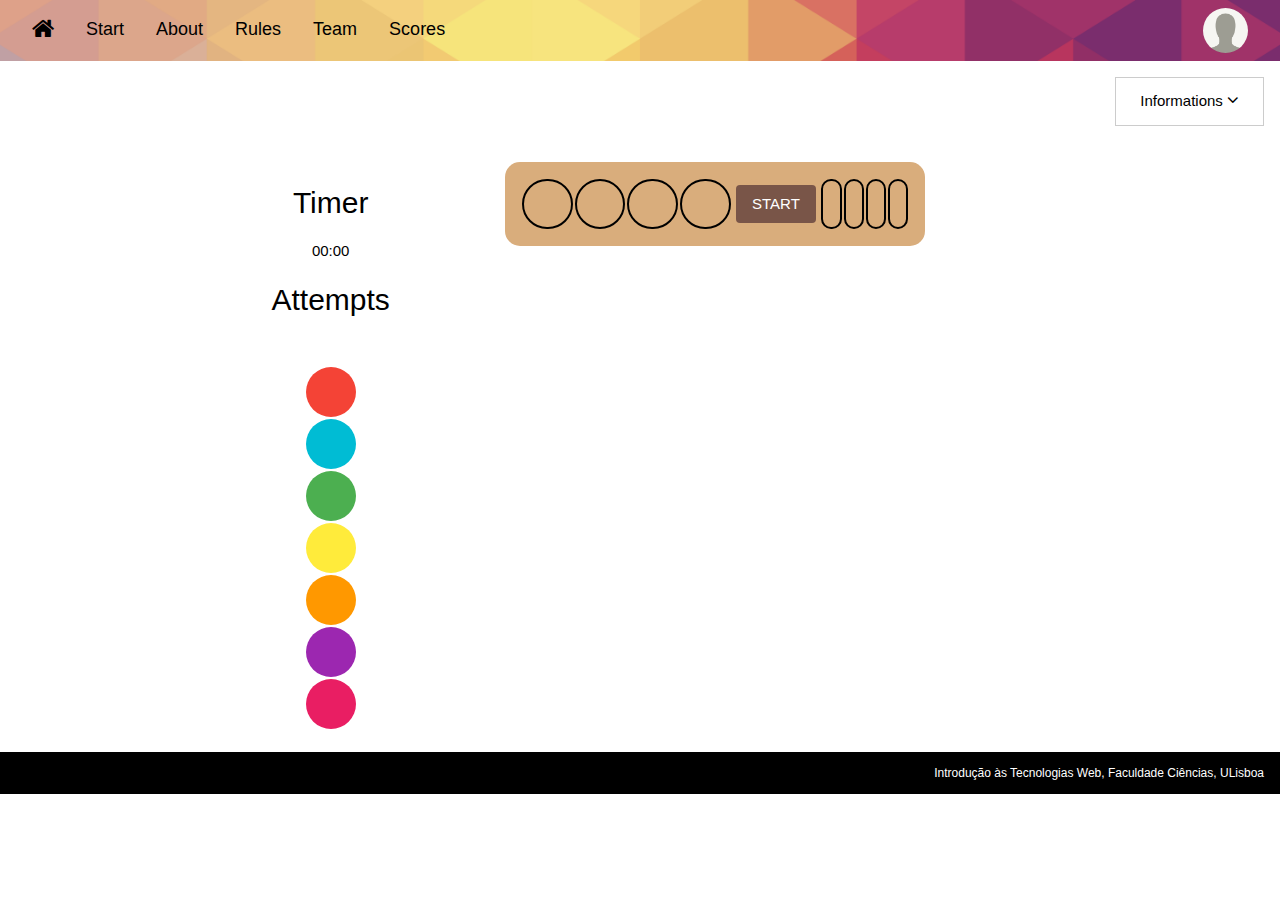
<file: game_play.html>
<!DOCTYPE html>
<html>

<head>
  <meta charset="utf-8">
  <meta name="viewport" content="width=device-width, initial-scale=1">
  <title>Mastermind</title>
  <link rel="stylesheet" type="text/css" href="css/w3.css">
  <link rel="stylesheet" type="text/css" href="css/style.css">
  <link rel="stylesheet" href="https://cdnjs.cloudflare.com/ajax/libs/font-awesome/4.7.0/css/font-awesome.min.css">
  <script src="https://ajax.googleapis.com/ajax/libs/jquery/3.2.1/jquery.min.js"></script>
  <link rel="icon" type="image/ico" href="css/images/icon.png">
  <script type="text/javascript" src="js/timerFunction.js"></script>
  <script type="text/javascript" src="js/dropdown.js"></script>
  <script type="text/javascript" src="js/account_handler.js"></script>
  <script type="text/javascript" src="js/game_logic.js"></script>

  <script type="text/javascript">
    if (!localStorage.getItem("current_user") || localStorage.getItem("current_user") == undefined) {
      var temp = prompt("You need to provide a username to play.");
      localStorage.setItem("current_user", "temp_" + temp);
    }

    $(function() {
      check_login();
      document.getElementById("avatar").src = localStorage.getItem("current_avatar");
    });

    window.addEventListener("beforeunload", function(event) {
      event.returnValue = "\o/";
    });
  </script>
</head>

<body>
  <header>
    <div class="w3-bar menu_image w3-container">
      <a href="index.html" class="w3-button w3-hover-red w3-left w3-padding-16"><i class="fa fa-home w3-xlarge"></i></a>
      <a>
        <div class="w3-dropdown-click">
          <button onclick="dropdownFunction()" class="w3-button w3-hover-red w3-padding-16 w3-hide-large"><i class="fa fa-bars w3-xlarge"></i></button>
          <div id="drops" class="w3-dropdown-content w3-bar-block w3-white w3-border">
            <a href="start.html" class="w3-button w3-hover-red w3-block">Start</a>
            <a href="about.html" class="w3-button w3-hover-red w3-block">About</a>
            <a href="rules.html" class="w3-button w3-hover-red w3-block">Rules</a>
            <a href="team.html" class="w3-button w3-hover-red w3-block">Team</a>
            <a href="scores.html" class="w3-button w3-hover-red w3-block">Scores</a>
          </div>
        </div>
      </a>
      <a href="start.html" class="w3-button w3-hover-red w3-left w3-hide-small w3-hide-medium w3-padding-16">Start</a>
      <a href="about.html" class="w3-button w3-hover-red w3-left w3-hide-small w3-hide-medium w3-padding-16">About</a>
      <a href="rules.html" class="w3-button w3-hover-red w3-left w3-hide-small w3-hide-medium w3-padding-16">Rules</a>
      <a href="team.html" class="w3-button w3-hover-red w3-left w3-hide-small w3-hide-medium w3-padding-16">Team</a>
      <a href="scores.html" class="w3-button w3-hover-red w3-left w3-hide-small w3-hide-medium w3-padding-16">Scores</a>
      <a href="login.html" id="unlogged" class="w3-text-white w3-hover-text-red w3-right w3-padding"><i class="fa fa-user-circle w3-xxlarge"></i></a>

      <div id="logged" class="w3-right w3-text-white">
        <div class="w3-dropdown-click w3-right w3-text-white">
          <button class="w3-button" onclick="dropdown()"><div class='img_rounded'><img id='avatar' src=""</div></button>
          <div id="drop_content" class="w3-dropdown-content w3-bar-block w3-card-4">
            <span class="w3-margin-top w3-bar-item w3-text-red">
              <script>document.write("Hello " + localStorage.current_user)</script>
            </span>
            <a href="index.html" class="w3-bar-item w3-button" onclick="logout()">Log Out</a>
          </div>
        </div>
      </div>
      </script>
    </div>
  </header>

  <button class="w3-button w3-right w3-padding-large w3-border w3-margin" onclick="informationOpen()">Informations <i class="fa fa-angle-down"></i></button>

  <div id="informations" class="w3-sidebar w3-bar-block w3-card-2 w3-animate-right">
    <button class="w3-bar-item w3-button" onclick="informationClose()"><i class="fa fa-close"></i></button>
    <div class="w3-container">
      <h2 class="w3-bar-item w3-center">Hello!</h2>
      <p>Welcome to the game play of Mastermind. You probably have some doubts about how this works, but i'm here to help you with that, just follow the steps.</p>
    </div>

    <div class="w3-amber w3-bar-item">
      <h3>First</h3>
      <p>Select a color on the left pallete. You'll notice that when a color is selected the opacity of the color is less.</p>
    </div>
    <div class="w3-lime w3-bar-item">
      <h3>Second</h3>
      <p>Pin the selected color in the circles on the left of the button "Start/Enter". You can pin it in every position you like best.</p>
      <p><img alt="information" src="css/images/information_sequence.png"></p>
      <div class="w3-card w3-container">
        <h4>About the image...</h4>
        <p>On the right of the button 'Start/Enter', there's the circles of the sequence you'll make to get the right combination.</p>
        <p>On the left of the button 'Start/Enter', there's the place where you'll see if you're guess combination is the right one or if you're close to the right one.</p>
        <dl>
          <dt>Blacks:</dt>
          <dd>Means that one of the colors in you're guess sequence is in the right place.</dd>
          <dt>Whites:</dt>
          <dd>Means that one of the colors in you're guess sequence is in the correct sequence but in the wrong place.</dd>
        </dl>
        <p><strong>NOTE: </strong>The hints don't show the correct position.</p>
      </div>
    </div>
    <div class="w3-amber w3-bar-item">
      <h3>Third</h3>
      <p>Just click the button 'Start/Enter' and the computer will do the rest.</p>
      <p><strong>NOTE: </strong>you'll notice that the combination you've just entered just duplicated. The previous combination you do will remain in the guess sequence circles, you can just change it by selecting other color and pin them on top of the ones that there were before.</p>
    </div>
    <div class="w3-container">
      <p>For information about the game play, please go to the 'Rules' page.</p>
      <a class="w3-button w3-lime w3-hover-amber w3-padding-large w3-right" href="about.html">Rules</a>
    </div>
  </div>

  <div id="main" class="w3-container w3-center">
    <center>
      <div class="w3-container board">
        <div class="w3-third w3-mobile">
          <div class="timer_score w3-painel w3-padding w3-centered">
            <h2>Timer</h2>
            <p id="timer">00:00</p>
            <h2>Attempts</h2>
            <p id="attempts"></p>
          </div>

          <table class="color_picker w3-centered">
            <tr><td value ="red" class="w3-red"></td></tr>
            <tr><td value="blue" class="w3-cyan"></td></tr>
            <tr><td value="green" class="w3-green"></td></tr>
            <tr><td value="yellow" class="w3-yellow"></td></tr>
            <tr><td value="orange" class="w3-orange"></td></tr>
            <tr><td value="purple" class="w3-purple"></td></tr>
            <tr><td value="pink" class="w3-pink"></td></tr>
          </table>
        </div>

        <div class="w3-rest w3-mobile">
          <table class="game w3-half w3-centered" id="gtable">
            <tr>
              <td class="guess" id="guess">&nbsp;</td>
              <td class="guess" id="guess">&nbsp;</td>
              <td class="guess" id="guess">&nbsp;</td>
              <td class="guess" id="guess">&nbsp;</td>
              <td id="go"><button class="go w3-button w3-round w3-padding w3-brown w3-hover-khaki">START</button></td>
              <td class="answer circle">&nbsp;</td>
              <td class="answer circle">&nbsp;</td>
              <td class="answer circle">&nbsp;</td>
              <td class="answer circle">&nbsp;</td>
            </tr>
          </table>
        </div>
      </div>

    </center>
  </div>

  <footer class="w3-container w3-black">
    <p class="w3-right w3-small">Introdução às Tecnologias Web, Faculdade Ciências, ULisboa</p>
  </footer>
</body>

</html>
</file>
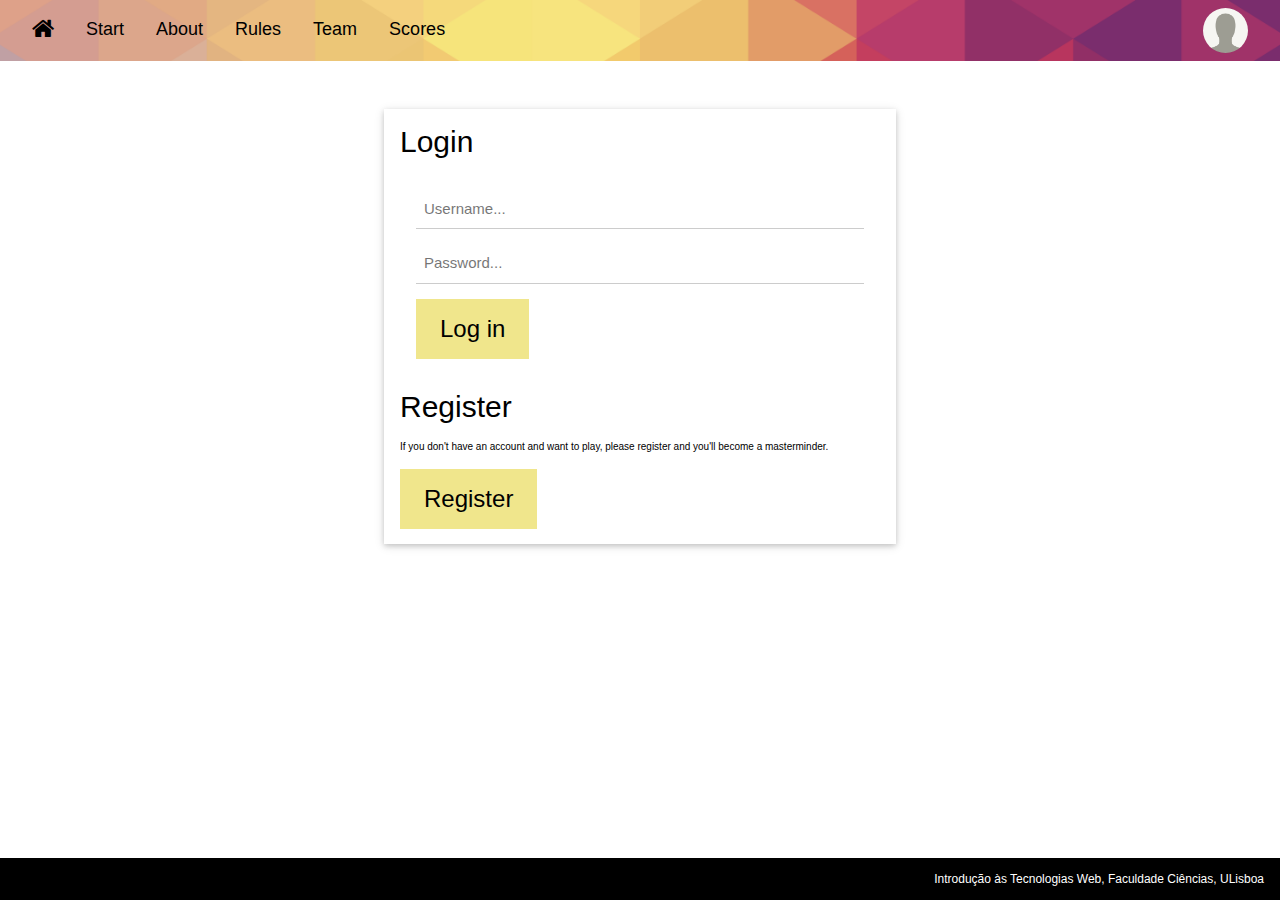
<file: login.html>
<!DOCTYPE html>
<html>

<head>
  <meta charset="utf-8">
  <meta name="viewport" content="width=device-width, initial-scale=1">
  <title>Mastermind</title>
  <link rel="stylesheet" type="text/css" href="css/w3.css">
  <link rel="stylesheet" type="text/css" href="css/style.css">
  <link rel="stylesheet" href="https://cdnjs.cloudflare.com/ajax/libs/font-awesome/4.7.0/css/font-awesome.min.css">
  <script src="https://ajax.googleapis.com/ajax/libs/jquery/3.2.1/jquery.min.js"></script>
  <link rel="icon" type="image/ico" href="css/images/icon.png">
  <script type="text/javascript" src="js/dropdown.js"></script>
  <script type="text/javascript" src="js/account_handler.js"></script>
  <script type="text/javascript">
    $(function() {
      check_login();
      document.getElementById("avatar").src = localStorage.getItem("current_avatar");
    });
  </script>
</head>

<body>
  <header>
    <div class="w3-bar menu_image w3-container">
      <a href="index.html" class="w3-button w3-hover-red w3-left w3-padding-16"><i class="fa fa-home w3-xlarge"></i></a>
      <a>
        <div class="w3-dropdown-click">
          <button onclick="dropdownFunction()" class="w3-button w3-hover-red w3-padding-16 w3-hide-large"><i class="fa fa-bars w3-xlarge"></i></button>
          <div id="drops" class="w3-dropdown-content w3-bar-block w3-white w3-border">
            <a href="start.html" class="w3-button w3-hover-red w3-block">Start</a>
            <a href="about.html" class="w3-button w3-hover-red w3-block">About</a>
            <a href="rules.html" class="w3-button w3-hover-red w3-block">Rules</a>
            <a href="team.html" class="w3-button w3-hover-red w3-block">Team</a>
            <a href="scores.html" class="w3-button w3-hover-red w3-block">Scores</a>
          </div>
        </div>
      </a>
      <a href="start.html" class="w3-button w3-hover-red w3-left w3-hide-small w3-hide-medium w3-padding-16">Start</a>
      <a href="about.html" class="w3-button w3-hover-red w3-left w3-hide-small w3-hide-medium w3-padding-16">About</a>
      <a href="rules.html" class="w3-button w3-hover-red w3-left w3-hide-small w3-hide-medium w3-padding-16">Rules</a>
      <a href="team.html" class="w3-button w3-hover-red w3-left w3-hide-small w3-hide-medium w3-padding-16">Team</a>
      <a href="scores.html" class="w3-button w3-hover-red w3-left w3-hide-small w3-hide-medium w3-padding-16">Scores</a>
      <a href="login.html" id="unlogged" class="w3-text-white w3-hover-text-red w3-right w3-padding"><i class="fa fa-user-circle w3-xxlarge"></i></a>

      <div id="logged" class="w3-right w3-text-white">
        <div class="w3-dropdown-click w3-right w3-text-white">
          <button class="w3-button" onclick="dropdown()"><div class='img_rounded'><img id='avatar' src=""</div></button>
          <div id="drop_content" class="w3-dropdown-content w3-bar-block w3-card-4">
            <span class="w3-margin-top w3-bar-item w3-text-red">
              <script>document.write("Hello " + localStorage.current_user)</script>
            </span>
            <a href="index.html" class="w3-bar-item w3-button" onclick="logout()">Log Out</a>
          </div>
        </div>
      </div>
      </script>
    </div>
  </header>

    <div class="w3-container w3-margin w3-padding-32">
      <div id="sign" class="w3-card w3-container w3-white centered">
          <h2>Login</h2>
          <form id="login" class="w3-container" onsubmit="return validate_login()" action="index.html">
          <p><input class="w3-input" type="text" name="lusername" placeholder="Username..." required></p>
          <p><input class="w3-input" type="password" name="lpassword" placeholder="Password..." required></p>
          <span class="error" id="login_error">Invalid login</span>
          <p><button class="w3-button w3-khaki w3-hover-amber w3-xlarge w3-padding-large"> Log in </button></p>
          </form>

          <h2>Register</h2>
          <p class="w3-tiny">If you don't have an account and want to play, please register and you'll become a masterminder.</p>
          <p><a href="register.html" class="w3-button w3-khaki w3-hover-amber w3-xlarge w3-padding-large"> Register </a></p>


      </div>
    </div>

  <footer class="w3-container w3-black fixed">
        <p class="w3-right w3-small">Introdução às Tecnologias Web, Faculdade Ciências, ULisboa</p>
    </footer>
</body>
</html>
</file>
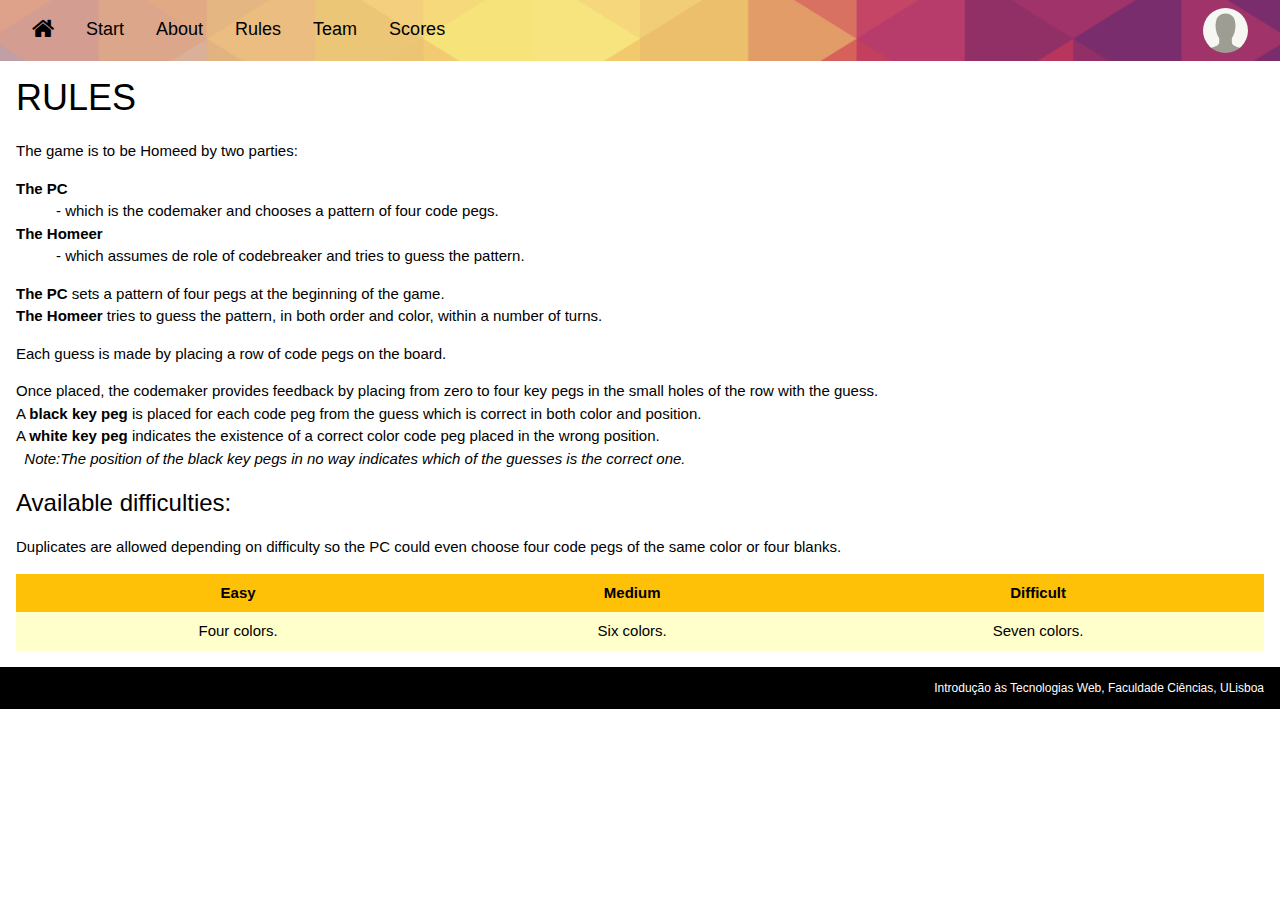
<file: rules.html>
<!DOCTYPE html>
<html>

<head>
  <meta charset="utf-8">
  <meta name="viewport" content="width=device-width, initial-scale=1">
  <title>Mastermind</title>
  <link rel="stylesheet" type="text/css" href="css/w3.css">
  <link rel="stylesheet" type="text/css" href="css/style.css">
  <link rel="stylesheet" href="https://cdnjs.cloudflare.com/ajax/libs/font-awesome/4.7.0/css/font-awesome.min.css">
  <script src="https://ajax.googleapis.com/ajax/libs/jquery/3.2.1/jquery.min.js"></script>
  <link rel="icon" type="image/ico" href="css/images/icon.png">
  <script type="text/javascript" src="js/dropdown.js"></script>
  <script type="text/javascript" src="js/account_handler.js"></script>
  <script type="text/javascript">
    $(function() {
      check_login();
      document.getElementById("avatar").src = localStorage.getItem("current_avatar");
    });
  </script>
</head>

<body>
  <header>
    <div class="w3-bar menu_image w3-container">
      <a href="index.html" class="w3-button w3-hover-red w3-left w3-padding-16"><i class="fa fa-home w3-xlarge"></i></a>
      <a>
        <div class="w3-dropdown-click">
          <button onclick="dropdownFunction()" class="w3-button w3-hover-red w3-padding-16 w3-hide-large"><i class="fa fa-bars w3-xlarge"></i></button>
          <div id="drops" class="w3-dropdown-content w3-bar-block w3-white w3-border">
            <a href="start.html" class="w3-button w3-hover-red w3-block">Start</a>
            <a href="about.html" class="w3-button w3-hover-red w3-block">About</a>
            <a href="rules.html" class="w3-button w3-hover-red w3-block">Rules</a>
            <a href="team.html" class="w3-button w3-hover-red w3-block">Team</a>
            <a href="scores.html" class="w3-button w3-hover-red w3-block">Scores</a>
          </div>
        </div>
      </a>
      <a href="start.html" class="w3-button w3-hover-red w3-left w3-hide-small w3-hide-medium w3-padding-16">Start</a>
      <a href="about.html" class="w3-button w3-hover-red w3-left w3-hide-small w3-hide-medium w3-padding-16">About</a>
      <a href="rules.html" class="w3-button w3-hover-red w3-left w3-hide-small w3-hide-medium w3-padding-16">Rules</a>
      <a href="team.html" class="w3-button w3-hover-red w3-left w3-hide-small w3-hide-medium w3-padding-16">Team</a>
      <a href="scores.html" class="w3-button w3-hover-red w3-left w3-hide-small w3-hide-medium w3-padding-16">Scores</a>
      <a href="login.html" id="unlogged" class="w3-text-white w3-hover-text-red w3-right w3-padding"><i class="fa fa-user-circle w3-xxlarge"></i></a>

      <div id="logged" class="w3-right w3-text-white">
        <div class="w3-dropdown-click w3-right w3-text-white">
          <button class="w3-button" onclick="dropdown()"><div class='img_rounded'><img id='avatar' src=""</div></button>
          <div id="drop_content" class="w3-dropdown-content w3-bar-block w3-card-4">
            <span class="w3-margin-top w3-bar-item w3-text-red">
              <script>document.write("Hello " + localStorage.current_user)</script>
            </span>
            <a href="index.html" class="w3-bar-item w3-button" onclick="logout()">Log Out</a>
          </div>
        </div>
      </div>
      </script>
    </div>
  </header>

  <div class="w3-container">
    <h1>Rules</h1>
    <p>The game is to be Homeed by two parties:</p>
    <dl>
      <dt><strong>The PC</strong></dt>
      <dd>- which is the codemaker and chooses a pattern of four code pegs.</dd>
      <dt><strong>The Homeer</strong></dt>
      <dd>- which assumes de role of codebreaker and tries to guess the pattern.</dd>
    </dl>

    <p><strong>The PC</strong> sets a pattern of four pegs at the beginning of the game. <br> <strong>The Homeer</strong> tries to guess the pattern, in both order and color, within a number of turns.</p>

    <p>Each guess is made by placing a row of code pegs on the board.</p>

    <p>Once placed, the codemaker provides feedback by placing from zero to four key pegs in the small holes of the row with the guess. <br>
    A <strong>black key peg</strong> is placed for each code peg from the guess which is correct in both color and position. <br>
    A <strong>white key peg</strong> indicates the existence of a correct color code peg placed in the wrong position. <br>
    <em> &nbsp Note:The position of the black key pegs in no way indicates which of the guesses is the correct one.</em></p>

    <h3>Available difficulties:</h3>
      <p>Duplicates are allowed depending on difficulty so the PC could even choose four code pegs of the same color or four blanks.</p>

      <table class="w3-table w3-centered">
          <thead class="w3-amber">
              <tr>
                  <th>Easy</th>
                  <th>Medium</th>
                  <th>Difficult</th>
              </tr>
          </thead>
          <tbody>
              <tr class="w3-pale-yellow">
                  <td>Four colors.</td>
                  <td>Six colors.</td>
                  <td>Seven colors.</td>
              </tr>
          </tbody>
      </table>

  </div>

  <footer class="w3-container w3-black w3-margin-top">
        <p class="w3-right w3-small">Introdução às Tecnologias Web, Faculdade Ciências, ULisboa</p>
    </footer>
</body>
</html>
</file>
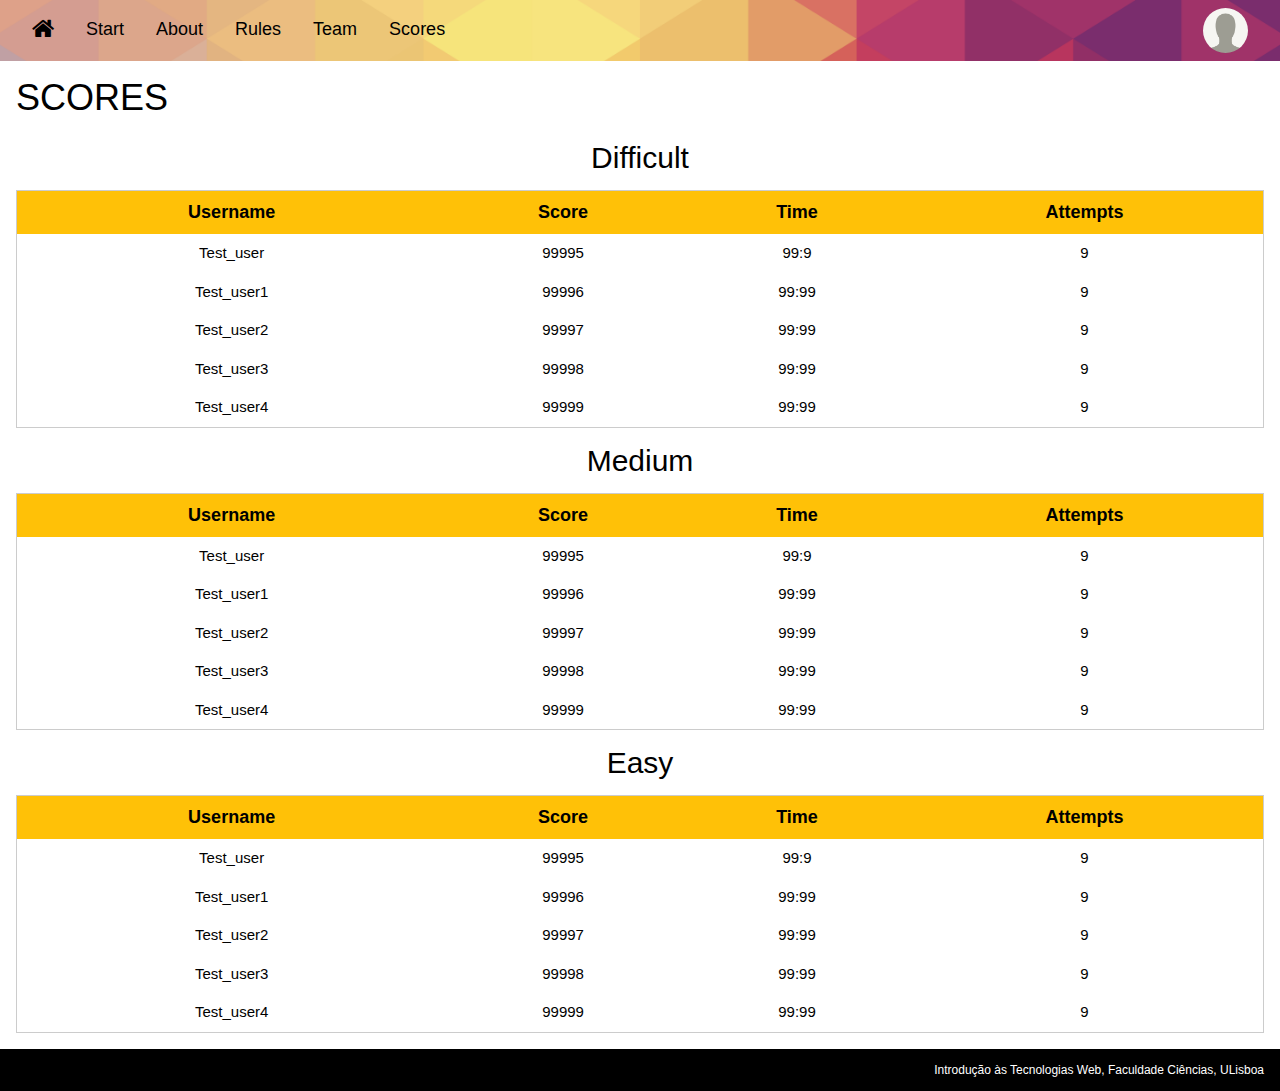
<file: scores.html>
<!DOCTYPE html>
<html>

<head>
  <meta charset="utf-8">
  <meta name="viewport" content="width=device-width, initial-scale=1">
  <title>Mastermind</title>
  <link rel="stylesheet" type="text/css" href="css/w3.css">
  <link rel="stylesheet" type="text/css" href="css/style.css">
  <link rel="stylesheet" href="https://cdnjs.cloudflare.com/ajax/libs/font-awesome/4.7.0/css/font-awesome.min.css">
  <script src="https://ajax.googleapis.com/ajax/libs/jquery/3.2.1/jquery.min.js"></script>
  <link rel="icon" type="image/ico" href="css/images/icon.png">
  <script type="text/javascript" src="js/dropdown.js"></script>
  <script type="text/javascript" src="js/account_handler.js"></script>
  <script type="text/javascript" src="js/scores.js"></script>
  <script type="text/javascript">
    $(function() {
      check_login();
      document.getElementById("avatar").src = localStorage.getItem("current_avatar");
    });
  </script>
</head>

<body>
  <header>
    <div class="w3-bar menu_image w3-container">
      <a href="index.html" class="w3-button w3-hover-red w3-left w3-padding-16"><i class="fa fa-home w3-xlarge"></i></a>
      <a>
        <div class="w3-dropdown-click">
          <button onclick="dropdownFunction()" class="w3-button w3-hover-red w3-padding-16 w3-hide-large"><i class="fa fa-bars w3-xlarge"></i></button>
          <div id="drops" class="w3-dropdown-content w3-bar-block w3-white w3-border">
            <a href="start.html" class="w3-button w3-hover-red w3-block">Start</a>
            <a href="about.html" class="w3-button w3-hover-red w3-block">About</a>
            <a href="rules.html" class="w3-button w3-hover-red w3-block">Rules</a>
            <a href="team.html" class="w3-button w3-hover-red w3-block">Team</a>
            <a href="scores.html" class="w3-button w3-hover-red w3-block">Scores</a>
          </div>
        </div>
      </a>
      <a href="start.html" class="w3-button w3-hover-red w3-left w3-hide-small w3-hide-medium w3-padding-16">Start</a>
      <a href="about.html" class="w3-button w3-hover-red w3-left w3-hide-small w3-hide-medium w3-padding-16">About</a>
      <a href="rules.html" class="w3-button w3-hover-red w3-left w3-hide-small w3-hide-medium w3-padding-16">Rules</a>
      <a href="team.html" class="w3-button w3-hover-red w3-left w3-hide-small w3-hide-medium w3-padding-16">Team</a>
      <a href="scores.html" class="w3-button w3-hover-red w3-left w3-hide-small w3-hide-medium w3-padding-16">Scores</a>
      <a href="login.html" id="unlogged" class="w3-text-white w3-hover-text-red w3-right w3-padding"><i class="fa fa-user-circle w3-xxlarge"></i></a>

      <div id="logged" class="w3-right w3-text-white">
        <div class="w3-dropdown-click w3-right w3-text-white">
          <button class="w3-button" onclick="dropdown()"><div class='img_rounded'><img id='avatar' src=""</div></button>
          <div id="drop_content" class="w3-dropdown-content w3-bar-block w3-card-4">
            <span class="w3-margin-top w3-bar-item w3-text-red">
              <script>document.write("Hello " + localStorage.current_user)</script>
            </span>
            <a href="index.html" class="w3-bar-item w3-button" onclick="logout()">Log Out</a>
          </div>
        </div>
      </div>
      </script>
    </div>
  </header>

    <div class="w3-container">
        <h1>Scores</h1>

        <h2 class="w3-center">Difficult</h2>
        <table id="difficult" class="w3-table w3-border w3-centered">
            <thead class="w3-large w3-amber">
                  <tr>
                      <th>Username</th>
                      <th>Score</th>
                      <th>Time</th>
                      <th>Attempts</th>
                  </tr>
              </thead>
              <tbody>
                  <tr>
                      <td></td>
                      <td></td>
                      <td></td>
                      <td></td>
                  </tr>
                  <tr>
                    <td></td>
                    <td></td>
                    <td></td>
                    <td></td>
                  </tr>
                  <tr>
                    <td></td>
                    <td></td>
                    <td></td>
                    <td></td>
                  </tr>
                  <tr>
                    <td></td>
                    <td></td>
                    <td></td>
                    <td></td>
                  </tr>
                  <tr>
                    <td></td>
                    <td></td>
                    <td></td>
                    <td></td>
                  </tr>
            </tbody>
        </table>

        <h2 class="w3-center">Medium</h2>
        <table id="medium" class="w3-table w3-border w3-centered">
            <thead class="w3-large w3-amber">
                <tr>
                    <th>Username</th>
                    <th>Score</th>
                    <th>Time</th>
                    <th>Attempts</th>
                </tr>
            </thead>
            <tbody>
                <tr>
                    <td></td>
                    <td></td>
                    <td></td>
                    <td></td>
                </tr>
                <tr>
                  <td></td>
                  <td></td>
                  <td></td>
                  <td></td>
                </tr>
                <tr>
                  <td></td>
                  <td></td>
                  <td></td>
                  <td></td>
                </tr>
                <tr>
                  <td></td>
                  <td></td>
                  <td></td>
                  <td></td>
                </tr>
                <tr>
                  <td></td>
                  <td></td>
                  <td></td>
                  <td></td>
                </tr>
            </tbody>
        </table>

        <h2 class="w3-center">Easy</h2>
        <table id="easy" class="w3-table w3-margin-bottom w3-border w3-centered">
            <thead class="w3-large w3-amber">
              <tr>
                  <th>Username</th>
                  <th>Score</th>
                  <th>Time</th>
                  <th>Attempts</th>
              </tr>
          </thead>
          <tbody>
              <tr>
                  <td></td>
                  <td></td>
                  <td></td>
                  <td></td>
              </tr>
              <tr>
                <td></td>
                <td></td>
                <td></td>
                <td></td>
              </tr>
              <tr>
                <td></td>
                <td></td>
                <td></td>
                <td></td>
              </tr>
              <tr>
                <td></td>
                <td></td>
                <td></td>
                <td></td>
              </tr>
              <tr>
                <td></td>
                <td></td>
                <td></td>
                <td></td>
              </tr>
          </tbody>
      </table>
    </div>

  <footer class="w3-container w3-black">
        <p class="w3-right w3-small">Introdução às Tecnologias Web, Faculdade Ciências, ULisboa</p>
    </footer>
</body>
</html>
</file>
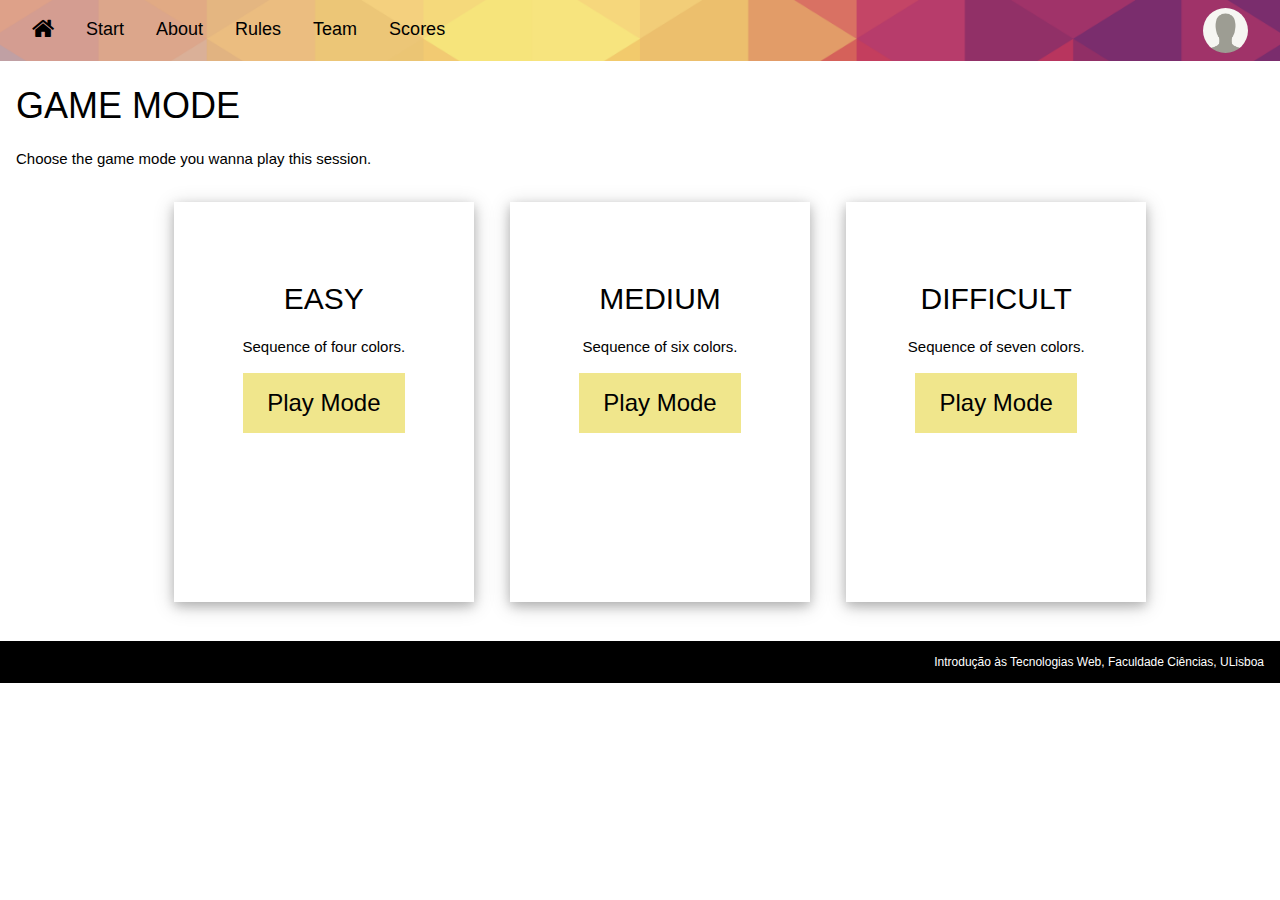
<file: start.html>
<!DOCTYPE html>
<html>

<head>
  <meta charset="utf-8">
  <meta name="viewport" content="width=device-width, initial-scale=1">
  <title>Mastermind</title>
  <link rel="stylesheet" type="text/css" href="css/w3.css">
  <link rel="stylesheet" type="text/css" href="css/style.css">
  <link rel="stylesheet" href="https://cdnjs.cloudflare.com/ajax/libs/font-awesome/4.7.0/css/font-awesome.min.css">
  <script src="https://ajax.googleapis.com/ajax/libs/jquery/3.2.1/jquery.min.js"></script>
  <link rel="icon" type="image/ico" href="css/images/icon.png">
  <script type="text/javascript" src="js/dropdown.js"></script>
  <script type="text/javascript" src="js/account_handler.js"></script>
  <script type="text/javascript">
    $(function() {
      check_login();
      document.getElementById("avatar").src = localStorage.getItem("current_avatar");
    });
  </script>
</head>

<body>
  <header>
    <div class="w3-bar menu_image w3-container">
      <a href="index.html" class="w3-button w3-hover-red w3-left w3-padding-16"><i class="fa fa-home w3-xlarge"></i></a>
      <a>
        <div class="w3-dropdown-click">
          <button onclick="dropdownFunction()" class="w3-button w3-hover-red w3-padding-16 w3-hide-large"><i class="fa fa-bars w3-xlarge"></i></button>
          <div id="drops" class="w3-dropdown-content w3-bar-block w3-white w3-border">
            <a href="start.html" class="w3-button w3-hover-red w3-block">Start</a>
            <a href="about.html" class="w3-button w3-hover-red w3-block">About</a>
            <a href="rules.html" class="w3-button w3-hover-red w3-block">Rules</a>
            <a href="team.html" class="w3-button w3-hover-red w3-block">Team</a>
            <a href="scores.html" class="w3-button w3-hover-red w3-block">Scores</a>
          </div>
        </div>
      </a>
      <a href="start.html" class="w3-button w3-hover-red w3-left w3-hide-small w3-hide-medium w3-padding-16">Start</a>
      <a href="about.html" class="w3-button w3-hover-red w3-left w3-hide-small w3-hide-medium w3-padding-16">About</a>
      <a href="rules.html" class="w3-button w3-hover-red w3-left w3-hide-small w3-hide-medium w3-padding-16">Rules</a>
      <a href="team.html" class="w3-button w3-hover-red w3-left w3-hide-small w3-hide-medium w3-padding-16">Team</a>
      <a href="scores.html" class="w3-button w3-hover-red w3-left w3-hide-small w3-hide-medium w3-padding-16">Scores</a>
      <a href="login.html" id="unlogged" class="w3-text-white w3-hover-text-red w3-right w3-padding"><i class="fa fa-user-circle w3-xxlarge"></i></a>

      <div id="logged" class="w3-right w3-text-white">
        <div class="w3-dropdown-click w3-right w3-text-white">
          <button class="w3-button" onclick="dropdown()"><div class='img_rounded'><img id='avatar' src=""</div></button>
          <div id="drop_content" class="w3-dropdown-content w3-bar-block w3-card-4">
            <span class="w3-margin-top w3-bar-item w3-text-red">
              <script>document.write("Hello " + localStorage.current_user)</script>
            </span>
            <a href="index.html" class="w3-bar-item w3-button" onclick="logout()">Log Out</a>
          </div>
        </div>
      </div>
      </script>
    </div>
  </header>

  <div class="w3-container w3-padding">
      <h1>Game Mode</h1>
      <p>Choose the game mode you wanna play this session.</p>

      <div class="w3-center">
          <ul>
              <li>
                  <div class="w3-container w3-card-4 w3-margin mode w3-padding-64">
                      <h2 class="upper">Easy</h2>
                      <p>Sequence of four colors.</p>
                      <a href="game_play.html?mode=easy" class="w3-button w3-khaki w3-hover-red w3-xlarge w3-padding-large" value="easy">Play Mode</a>
                  </div>
              </li>

              <li>
                  <div class="w3-container w3-card-4 w3-margin mode w3-padding-64">
                      <h2 class="upper">Medium</h2>
                      <p>Sequence of six colors.</p>
                      <a href="game_play.html?mode=medium" class="w3-button w3-khaki w3-hover-red w3-xlarge w3-padding-large" value="medium">Play Mode</a>
                  </div>
              </li>

              <li>
                  <div class="w3-container w3-card-4 w3-margin mode w3-padding-64">
                    <h2 class="upper">Difficult</h2>
                    <p>Sequence of seven colors.</p>
                    <a href="game_play.html?mode=hard" class="w3-button w3-khaki w3-hover-red w3-xlarge w3-padding-large" value="difficult">Play Mode</a>
                  </div>
              </li>
          </ul>
      </div>


  </div>

  <footer class="w3-container w3-black">
        <p class="w3-right w3-small">Introdução às Tecnologias Web, Faculdade Ciências, ULisboa</p>
  </footer>
</body>
</html>
</file>
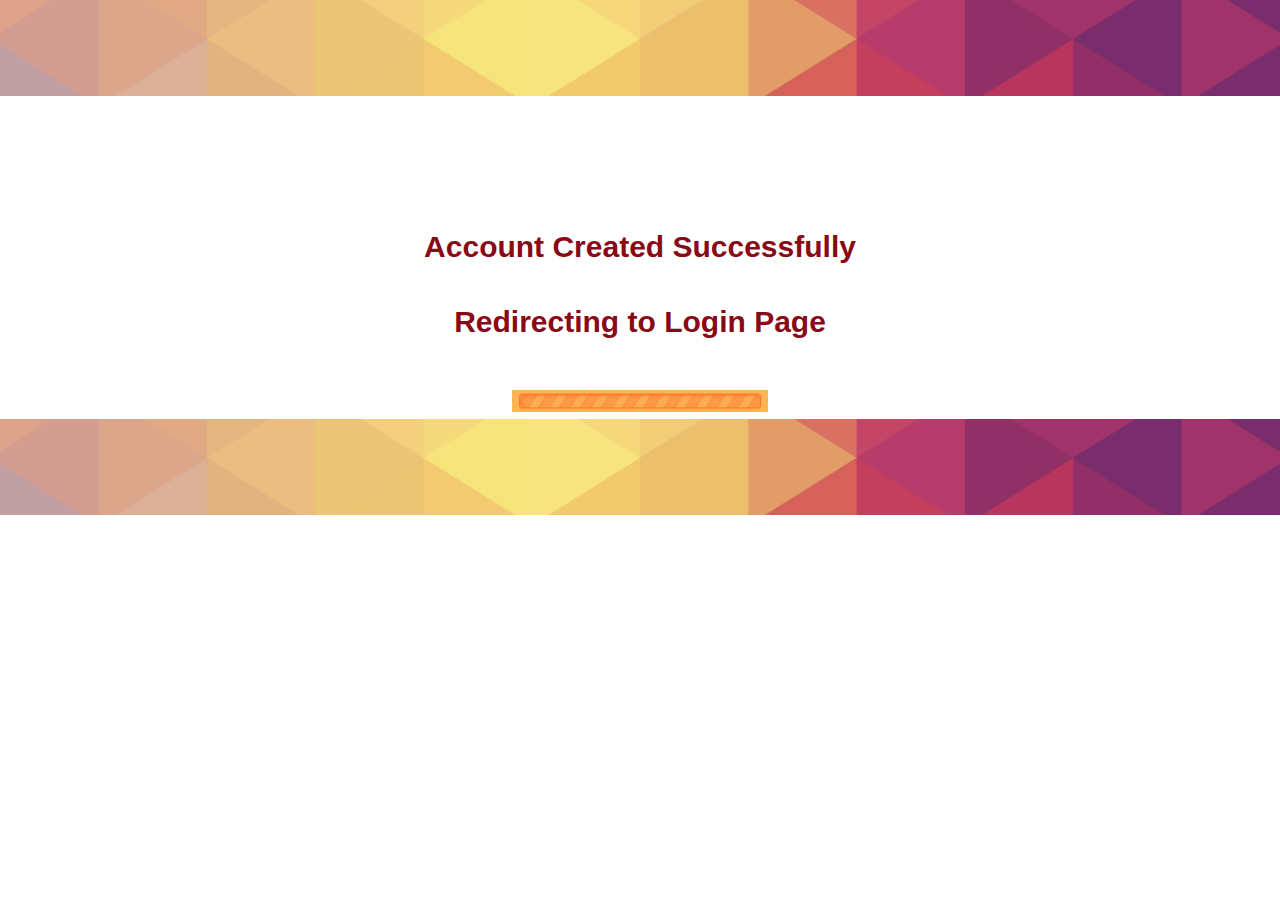
<file: success.html>
<!DOCTYPE html>
<html>
<head>
    <meta charset="utf-8">
    <meta name="viewport" content="width=device-width, initial-scale=1">
    <title>Mastermind</title>
    <link rel="stylesheet" type="text/css" href="css/w3.css">
    <link rel="stylesheet" type="text/css" href="css/style.css">
    <link rel="stylesheet" href="https://cdnjs.cloudflare.com/ajax/libs/font-awesome/4.7.0/css/font-awesome.min.css">
    <link rel="icon" type="image/ico" href="css/images/icon.png">
    <script type="text/javascript" src="js/account_handler.js"></script>
</head>

<body>

<script>
  window.setTimeout(function(){
    window.location.href = "login.html";
  }, 3000);
</script>

<div class="w3-bar menu_image w3-container w3-padding-48"></div>

<div class="success">
  <p>Account Created Successfully</p>
  <p>Redirecting to Login Page</p>
  <img src="css/images/loading.gif" alt="Wait a Moment">
</div>

<footer class="w3-bar menu_image w3-container w3-padding-48"></footer>

</body>
</html>
</file>
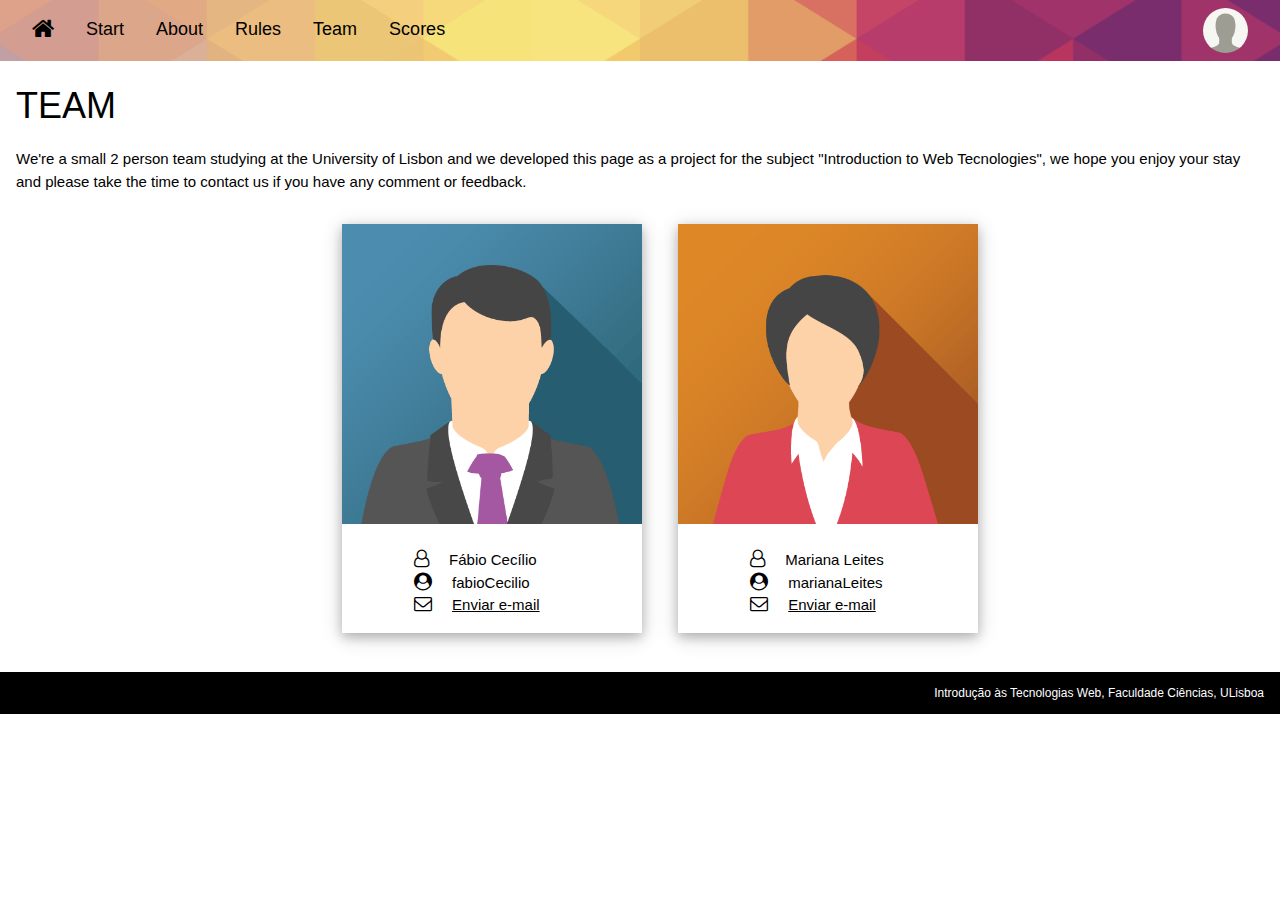
<file: team.html>
<!DOCTYPE html>
<html>

<head>
  <meta charset="utf-8">
  <meta name="viewport" content="width=device-width, initial-scale=1">
  <title>Mastermind</title>
  <link rel="stylesheet" type="text/css" href="css/w3.css">
  <link rel="stylesheet" type="text/css" href="css/style.css">
  <link rel="stylesheet" href="https://cdnjs.cloudflare.com/ajax/libs/font-awesome/4.7.0/css/font-awesome.min.css">
  <script src="https://ajax.googleapis.com/ajax/libs/jquery/3.2.1/jquery.min.js"></script>
  <link rel="icon" type="image/ico" href="css/images/icon.png">
  <script type="text/javascript" src="js/dropdown.js"></script>
  <script type="text/javascript" src="js/account_handler.js"></script>
  <script type="text/javascript">
    $(function() {
      check_login();
      document.getElementById("avatar").src = localStorage.getItem("current_avatar");
    });
  </script>
</head>

<body>
  <header>
    <div class="w3-bar menu_image w3-container">
      <a href="index.html" class="w3-button w3-hover-red w3-left w3-padding-16"><i class="fa fa-home w3-xlarge"></i></a>
      <a>
        <div class="w3-dropdown-click">
          <button onclick="dropdownFunction()" class="w3-button w3-hover-red w3-padding-16 w3-hide-large"><i class="fa fa-bars w3-xlarge"></i></button>
          <div id="drops" class="w3-dropdown-content w3-bar-block w3-white w3-border">
            <a href="start.html" class="w3-button w3-hover-red w3-block">Start</a>
            <a href="about.html" class="w3-button w3-hover-red w3-block">About</a>
            <a href="rules.html" class="w3-button w3-hover-red w3-block">Rules</a>
            <a href="team.html" class="w3-button w3-hover-red w3-block">Team</a>
            <a href="scores.html" class="w3-button w3-hover-red w3-block">Scores</a>
          </div>
        </div>
      </a>
      <a href="start.html" class="w3-button w3-hover-red w3-left w3-hide-small w3-hide-medium w3-padding-16">Start</a>
      <a href="about.html" class="w3-button w3-hover-red w3-left w3-hide-small w3-hide-medium w3-padding-16">About</a>
      <a href="rules.html" class="w3-button w3-hover-red w3-left w3-hide-small w3-hide-medium w3-padding-16">Rules</a>
      <a href="team.html" class="w3-button w3-hover-red w3-left w3-hide-small w3-hide-medium w3-padding-16">Team</a>
      <a href="scores.html" class="w3-button w3-hover-red w3-left w3-hide-small w3-hide-medium w3-padding-16">Scores</a>
      <a href="login.html" id="unlogged" class="w3-text-white w3-hover-text-red w3-right w3-padding"><i class="fa fa-user-circle w3-xxlarge"></i></a>

      <div id="logged" class="w3-right w3-text-white">
        <div class="w3-dropdown-click w3-right w3-text-white">
          <button class="w3-button" onclick="dropdown()"><div class='img_rounded'><img id='avatar' src=""</div></button>
          <div id="drop_content" class="w3-dropdown-content w3-bar-block w3-card-4">
            <span class="w3-margin-top w3-bar-item w3-text-red">
              <script>document.write("Hello " + localStorage.current_user)</script>
            </span>
            <a href="index.html" class="w3-bar-item w3-button" onclick="logout()">Log Out</a>
          </div>
        </div>
      </div>
      </script>
    </div>
  </header>

  <div class="w3-container w3-padding">
    <h1>Team</h1>
    <p>We're a small 2 person team studying at the University of Lisbon and we developed this page as a project for the subject "Introduction to Web Tecnologies", we hope you enjoy your stay and please take the time to contact us if you have any comment
      or feedback. </p>
    <div class="w3-center">
      <ul>
        <li>
          <div class="w3-card-4 w3-margin w3-white member">
            <img class="avatar" src="css/images/avatar/avatar1.png">
            <div class="w3-padding w3-margin">
              <ul class="w3-left">
                <li><i class="fa fa-user-o"></i></li>
                <li class="w3-margin-left">Fábio Cecílio</li>
              </ul>
              <ul class="w3-left">
                <li><i class="fa fa-user-circle"></i></li>
                <li class="w3-margin-left">fabioCecilio</li>
              </ul>
              <ul class="w3-left w3-margin-bottom">
                <li><i class="fa fa-envelope-o"></i></li>
                <li class="w3-margin-left"><a href="mailto:fc44300@alunos.fc.ul.pt?Subject=Mastermind">Enviar e-mail</a></li>
              </ul>
            </div>

          </div>
        </li>

        <li>
          <div class="w3-card-4 w3-margin w3-white member">
            <img class="avatar" src="css/images/avatar/avatar3.png">
            <div class="w3-padding w3-margin">
              <ul class="w3-left">
                <li><i class="fa fa-user-o"></i></li>
                <li class="w3-margin-left">Mariana Leites</li>
              </ul>
              <ul class="w3-left">
                <li><i class="fa fa-user-circle"></i></li>
                <li class="w3-margin-left">marianaLeites</li>
              </ul>
              <ul class="w3-left w3-margin-bottom">
                <li><i class="fa fa-envelope-o"></i></li>
                <li class="w3-margin-left"><a href="mailto:fc50036@alunos.fc.ul.pt?Subject=Mastermind">Enviar e-mail</a></li>
              </ul>
            </div>

          </div>
        </li>
      </ul>
    </div>


  </div>

  <footer class="w3-container w3-black">
    <p class="w3-right w3-small">Introdução às Tecnologias Web, Faculdade Ciências, ULisboa</p>
  </footer>
</body>

</html>
</file>
<file: css/style.css>
audio {display: none;}

.menu_image {
    background-image: url(images/background.png);
    background-size: cover;
}

.hover-image:hover {background-image: url(images/background.png);}

i, header a, header button, header span {font-size: 18px !important;}

h1.title {
  font-size: 12vw;
  text-transform: uppercase;
  font-weight: bold;
}

h1 {text-transform: uppercase;}


.legend {
  text-align: right;
  font-style: italic;
}

footer {
  left: 0;
  bottom: 0 !important;
  width: 100%;
}

.upper {text-transform: uppercase !important;}

#sign {width: 40vw !important;}

#register {width: 90% !important;}

.centered {margin: auto !important;}

.fixed {position: fixed !important;}

dt {font-weight: bold;}

.img-small {width:40px !important;}

.display-block {display: inline-block;}

ul {list-style-type: none;}
li {display: inline-flex;}

.member, .mode {width: 300px !important;}
.mode {height: 400px !important;}
.illustration {width: 40% !important;}

.avatar {width: 100%;}

.scores tr:nth-child(even){background-color: #ffffcc;}

.clear {clear: both;}

.error{
  color: red;
  display: none;
}

.success{
  text-align: center;
  margin-top: 10%;
  font-size: 30px;
  font-weight: bold;
  color: #890916;
}

.success img{
  width: 20%;
}

.img_rounded{
  width: 45px;
  height: 45px;
  position: relative;
  overflow: hidden;
  border-radius: 50%;
}

.img_rounded img{
    display: inline;
    margin: auto;
    height: 100%;
    width: auto;
}

table.game {
  border: 0;
  width: 420px !important;
  background-color: #d9ad7c;
  border-radius: 15px;
  padding: 15px;
}


table.game td, table.color_picker td {
    width: 50px;
    height: 50px;
    -webkit-border-radius: 25px;
    -moz-border-radius: 25px;
    border-radius: 25px;
}

table.game td {border: 2px solid black;}

#go {border-color: #d9ad7c !important;}

.board {
  max-width: 75vw !important;
}

.color_picker, .game, .timer_score {
  margin: 20px;
}

.selected {
  opacity: 0.3 !important;
}

.circle {
    width: 20px !important;
    height: 20px !important;
    border-radius: 10px !important;
    -webkit-border-radius: 10px !important;
    -moz-border-radius: 10px !important;
}

#informations {
  right: 0 !important;
  display: none;
  position: absolute !important;
  padding-bottom: 16px !important;
}

#informations img {
  width: 100% !important;
  border: 1px dashed gray;
}

#drop_content {right: 0 !important;}

.last_attempt{
  font-size: 13px;
  font-weight: bold;
  color: red;
  animation-name: colorfade;
  animation-duration: 2s;
  animation-iteration-count: infinite;
}

@keyframes colorfade {
    from {color: red;}
    to {color: black;}
}

#mute_icon{
  width: 23px;
  height: 23px;
}
</file>
